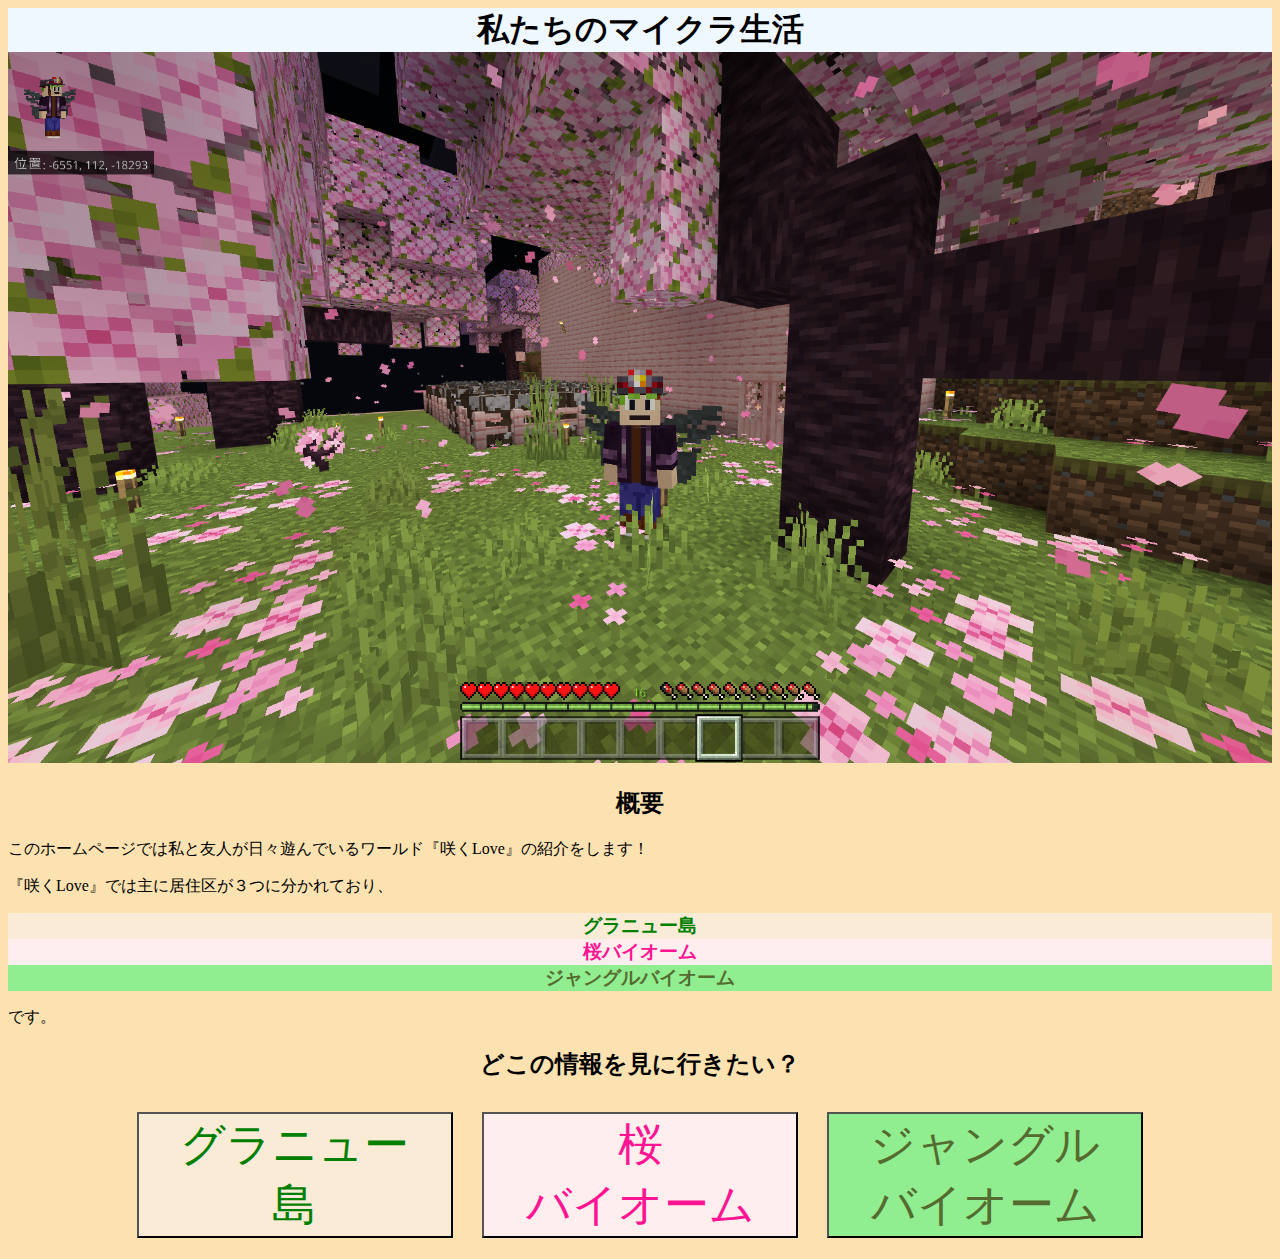
<file: index.html>
<!DOCTYPE html>
<html lang="ja">

<head>
    <meta charset="UTF-8">
    <meta http-equiv="X-UA-Compatible" content="IE=edge">
    <meta name="viewport" content="width=device-width, initial-scale=1.0">
    <link rel="stylesheet" href="./css/main.css">
    <meta name="author" content="Masayuki YOSHIDA">
    <meta name="keywords" content="Minecraft,友人,桜,ジャングル,">
    <title>友人とマイクラ生活</title>
</head>
<body>
    <header>
        <h1>私たちのマイクラ生活</h1>
        <img src="./madia/main.png" alt="タイトル画" id="title">
    </header>
    <div>
        <h2>概要</h2>
        <p>このホームページでは私と友人が日々遊んでいるワールド『咲くLove』の紹介をします！</p>
        <p>『咲くLove』では主に居住区が３つに分かれており、</p>
        <h3 class="sima">グラニュー島</h3><h3 class="sakura">桜バイオーム</h3><h3 class="jangle">ジャングルバイオーム</h3>
        <p>です。</p>
    </div>
    <div>
        <h2>どこの情報を見に行きたい？</h2>
        <div id="button">
        <a href="./sima.html"><button class="sima">グラニュー<br>島</button></a>
        <a href="./sakura.html"><button class="sakura">桜<br>バイオーム</button></a>
        <a href="./jangle.html"><button class="jangle">ジャングル<br>バイオーム</button></a>
        </div>
    </div>
</body>
</file>
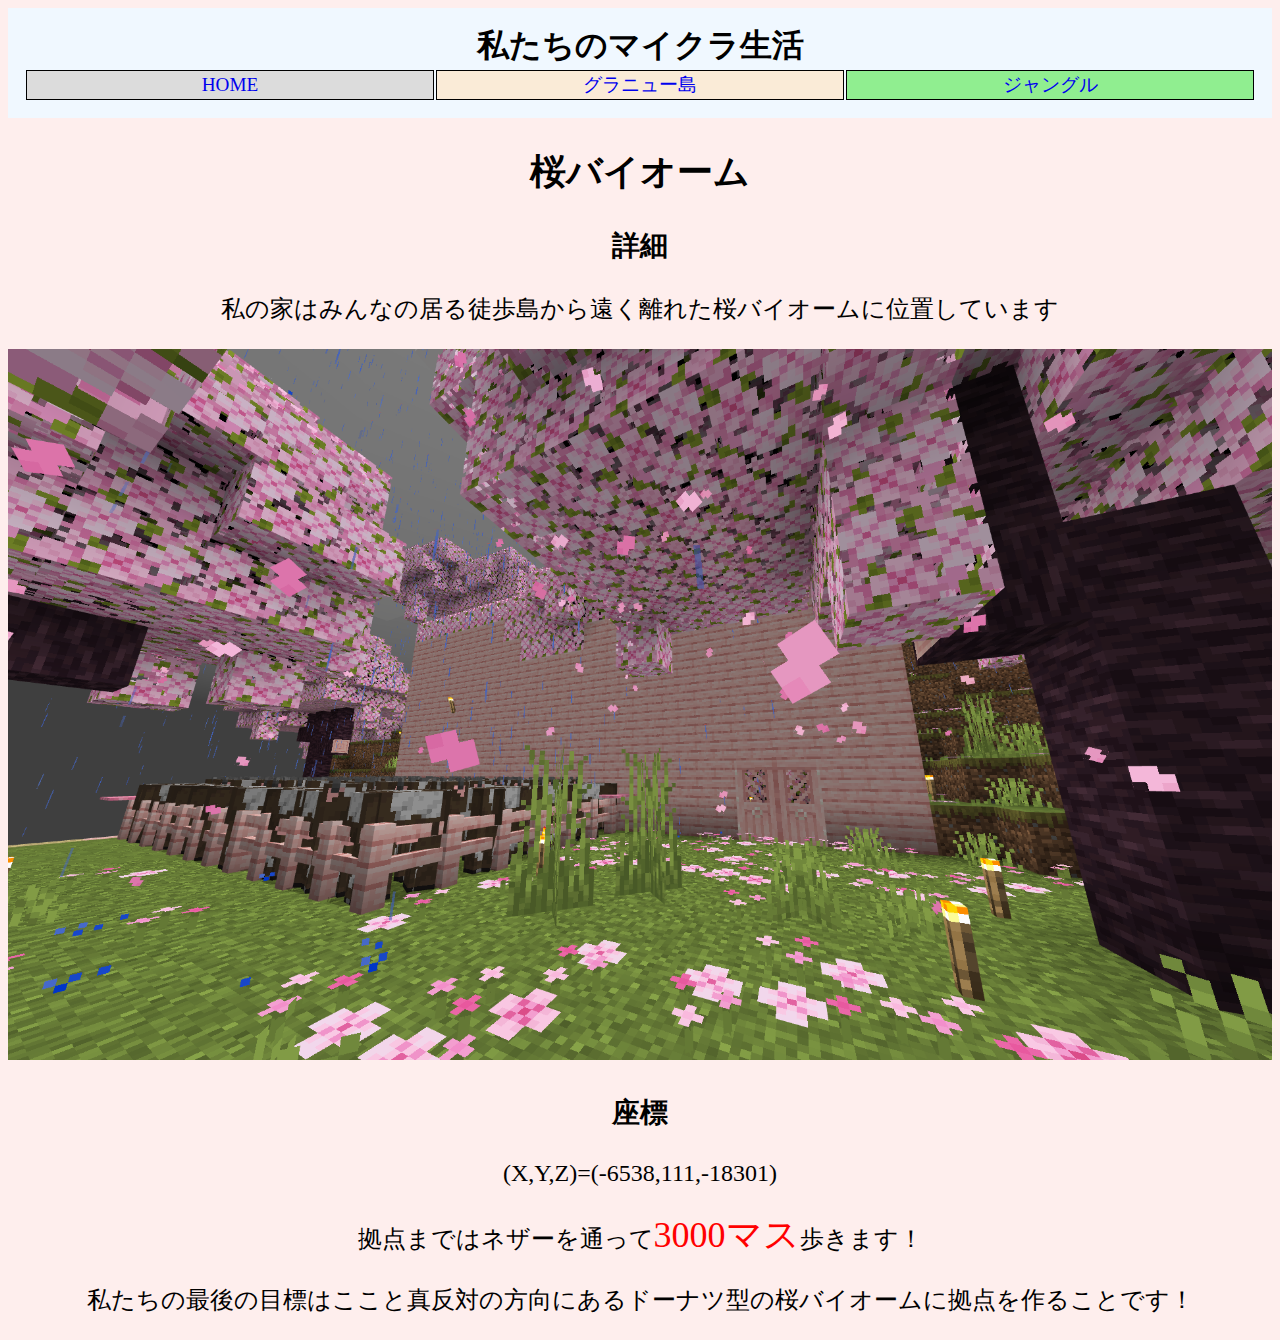
<file: sakura.html>
<!DOCTYPE html>
<html lang="ja">

<head>
    <meta charset="UTF-8">
    <meta http-equiv="X-UA-Compatible" content="IE=edge">
    <meta name="viewport" content="width=device-width, initial-scale=1.0">
    <link rel="stylesheet" href="./css/sakura.css">
    <meta name="author" content="Masayuki YOSHIDA">
    <meta name="keywords" content="Minecraft,友人,桜,ジャングル,">
    <title>友人とマイクラ生活~桜バイオーム~</title>
</head>
<body>
    <header>
        <h1>私たちのマイクラ生活</h1>
        <div>
            <table>
                <tr>
                    <td class="home"><a href="./index.html">HOME</a></td>
                    <td class="sima"><a href="./sima.html">グラニュー島</a></td>
                    <td class="jangle"><a href="./jangle.html">ジャングル</a></td>
                </tr>
            </table>
        </div>
    </header>
    <main>
        <h2>桜バイオーム</h2>
        <h3>詳細</h3>
        <p>私の家はみんなの居る徒歩島から遠く離れた桜バイオームに位置しています</p>
        <img src="./madia/myhome(-6538,111,-18301).png" alt="桜の家">
        <h3>座標</h3>
        <p id="zahyo">(X,Y,Z)=(-6538,111,-18301)</p>
        <p>拠点まではネザーを通って<span>3000マス</span>歩きます！</p>
        <p>私たちの最後の目標はここと真反対の方向にあるドーナツ型の桜バイオームに拠点を作ることです！</p>
    </main>
</body>
</file>
<file: css/main.css>
@charset "utf-8";

body{
    background-color: #FCE2B1;
}

header{
    text-align: center;
}

h1{
    background-color: aliceblue;
    margin: 0px;
}

img{
    width: 100%;
    height: auto;
}

h3{
    text-align: center;
    margin: 0%;
}

button{
    width: 25%;
    height: 150%;
    font-size: 3.5vw;
    display: inline-flex;
    justify-content: center; /* コンテンツを水平方向に中央揃え */
    align-items: center; /* コンテンツを垂直方向に中央揃え */
    --padding-x: 1.2em;
    margin: 1%;
}

.sima{
    color: green;
    background-color: antiquewhite;
}

.sakura{
    color: deeppink;
    background-color: #feeeed;
}

.jangle{
    color: darkolivegreen;
    background-color: lightgreen;
}

#button{
    text-align: center;
}

a{
    text-decoration-line: none;
}

h2{
    text-align: center;
}
</file>
<file: css/sakura.css>
@charset "utf-8";

body{
    background-color: #feeeed;
}
header{
    text-align: center;
    margin: 0%;
    padding: 1em;
    background-color: aliceblue;
}
h1{
    margin:0px;
}

table{
    width: 100%;
    margin: 0%;
}

td{
    font-size: larger;
    width: 33%;
    border: 1px solid;
}

a{
    text-decoration-line: none
}

.home{
    background-color: gainsboro;
}
.sima{
    background-color: antiquewhite;
}

.sakura{
    background-color: #feeeed;
}

.jangle{
    background-color: lightgreen;
}

main{
    text-align: center;
    font-size: 150%;
}

img{
    width: 100%;
    height: auto;
}

span{
    font-size: 1.5em;
    color: red;
}

#zahyo:hover{
    font-size: 1.5em;
}
</file>
